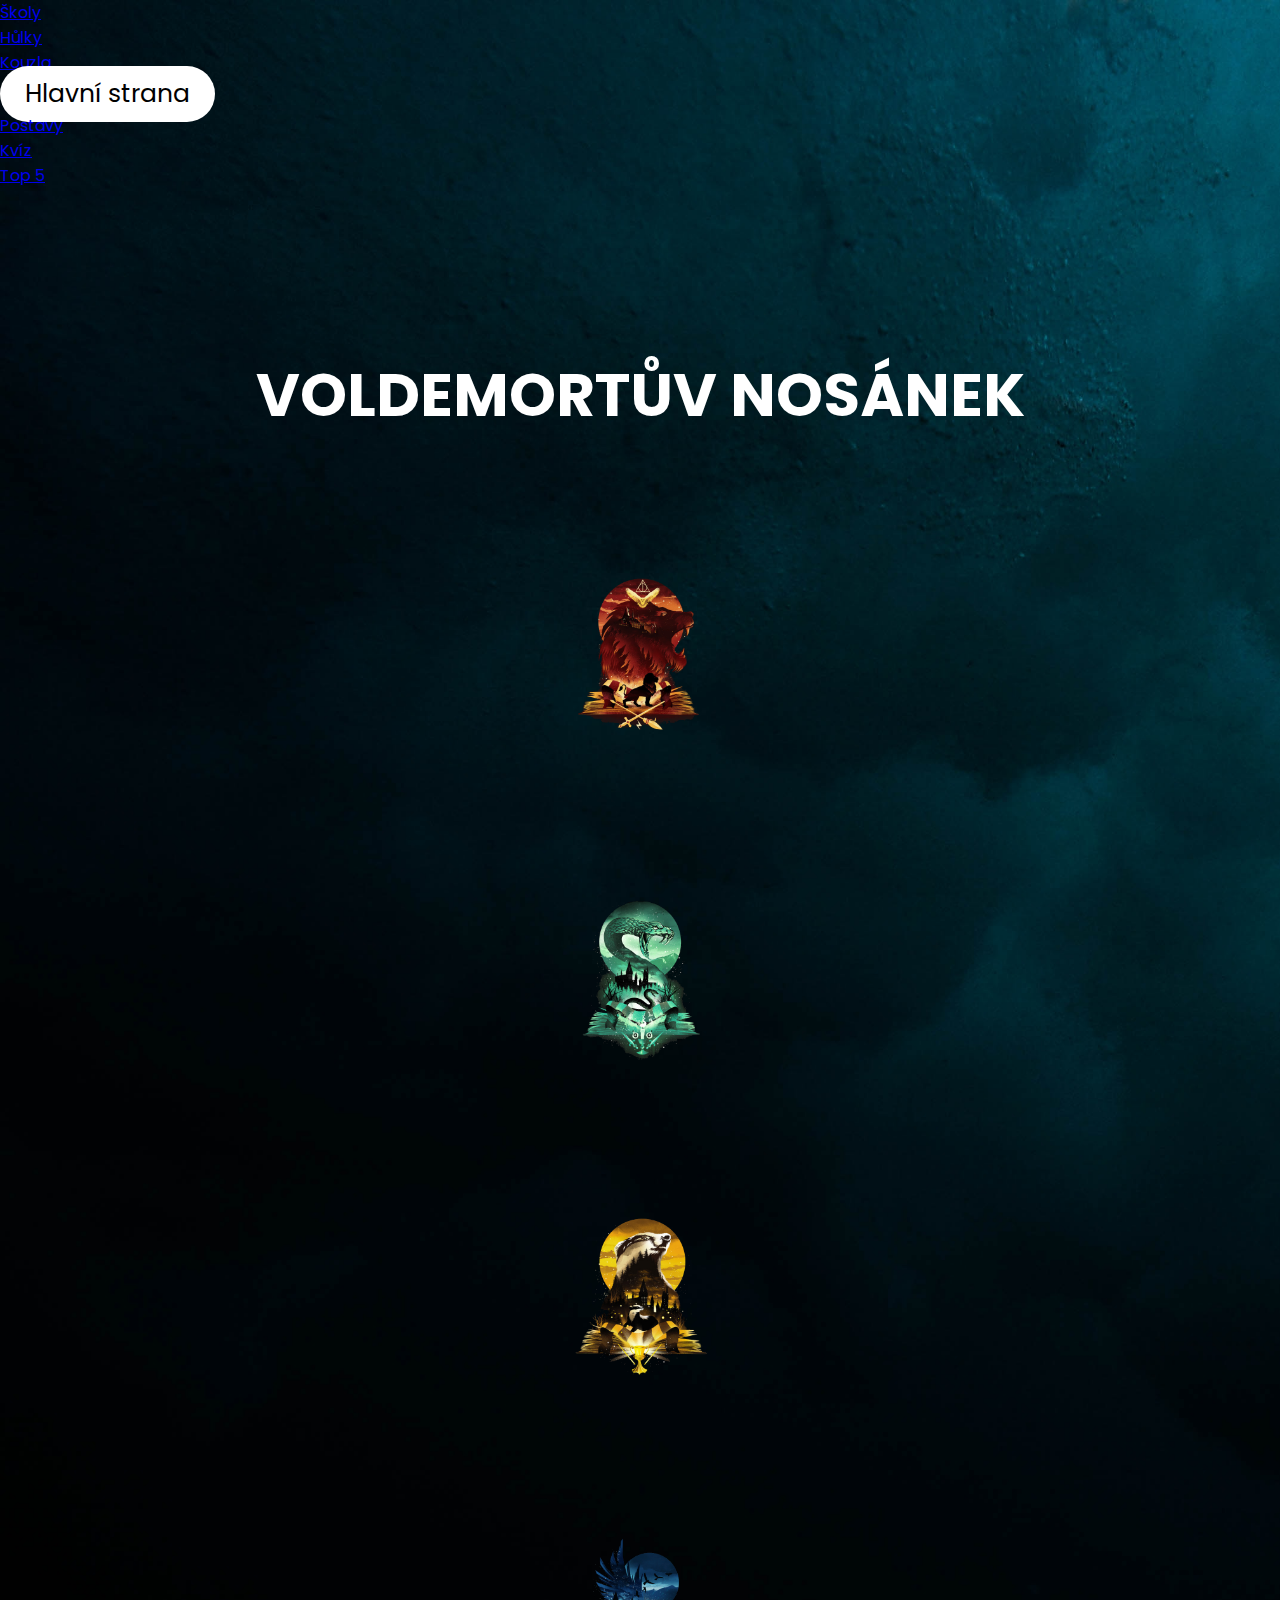
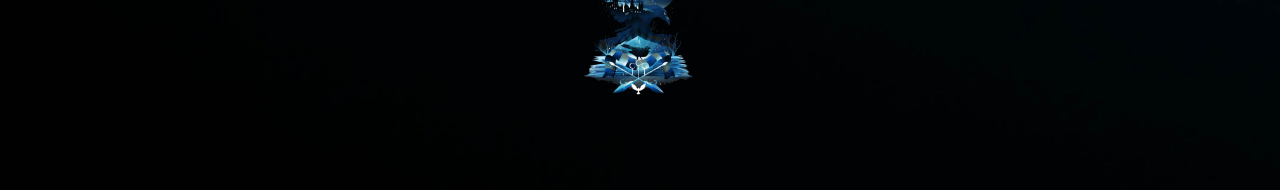
<file: src/index.html>
<!DOCTYPE html>
<html lang="cz">
<head>
    <meta charset="UTF-8">
    <meta http-equiv="X-UA-Compatible" content="IE=edge">
    <meta name="viewport" content="width=device-width, initial-scale=1.0">
    <link rel="preconnect" href="https://fonts.googleapis.com">
    <link rel="preconnect" href="https://fonts.gstatic.com" crossorigin>
    <link href="https://fonts.googleapis.com/css2?family=Poppins:wght@300;700&display=swap" rel="stylesheet">
    <link rel="stylesheet" href="css/style2.css">
    <meta author="Daniel Kókay">
    <meta keywords="Harry Potter, HP, Voldemort, Bradavice, Potter, Potter kviz, quiz, Hermiona, Ron, Weasly, Granger, Malfoy, Brumbál, Albus, Severus, Snape, Black, Severus, Patron, 
    Mozkomor, Skola car a kouzel, fantasy">
    <title>Voldemortův nosánek</title>
</head>
<body>
    <header>
        
        <ul>
            <li><a style="--clr:#fff;" class="header__navbar" href="#">Školy</a></li>
            <li><a style="--clr:#fff;" class="header__navbar" href="#">Hůlky</a></li>
            <li><a style="--clr:#fff;" class="header__navbar" href="#">Kouzla</a></li>
            <li><a style="--clr:#fff;" class="header__navbar" href="index.html"> <button class="home">Hlavní strana</button></a></li>
            <li><a style="--clr:#fff;" class="header__navbar" href="#">Postavy</a></li>
            <li><a style="--clr:#fff;" class="header__navbar" href="#">Kvíz</a></li>
            <li><a style="--clr:#fff;" class="header__navbar" href="#">Top 5</a></li>
        </ul>
        
    </header>

    <div class="title">  
        <h1 class="main-title">Voldemortův nosánek</h1>
    </div> 

    <main>
        <div class="card">
        
            <div class="circle" style="--clr:#7F0909">
            <img src="img/png/Gryfindor2 bez pozadi.png" class="logo" alt="logo">
            </div>
            <div class="block">  
                <div class="content">
                    <h2 style="--clr: #FFC500">Nebelvír</h2>
                    <h3>Rěditelka koleje: <br><div class="reditel" style="--clr: #FFC500"> Minerva McGonagallová</div></h3>
                    <h3>Duch koleje: <br><div class="duch" style="--clr: #FFC500">Skoro bezhlavý Nick</div></h3>
                    <h3>Slogan:<div class="text-koleje" style="--clr: #FFC500">Nebelvír si cení statečných a odvážných s rytířskou povahou a dobrým srdcem.</div> </h3>
                    <a href="index-gryffindor.html"> <div class="vice" style="--clr: #7F0909" >Více</div></a>
                    
                </div>
            </div> 
            <img class="kolejni_vlajka" src="img/png/vlajka-gryffindor.png"  alt="vlajka koleje">
        </div>

        <div class="card">
            <div class="circle" style="--clr:#0D6217">
            <img src="img/png/slytherin2 bez pozadi.png" class="logo" alt="logo">
            </div>
            <div class="block">  
                <div class="content">
                    <h2 style="--clr: #AAAAAA">Zmijozel</h2>
                    <h3>Rěditel koleje: <br><div class="reditel" style="--clr: #AAAAAA"> Severus Snape</div></h3>
                    <h3>Duch koleje: <br><div class="duch" style="--clr: #AAAAAA">Krvavý baron</div></h3>
                    <h3>Slogan: <div class="text-koleje" style="--clr: #AAAAAA">Zmijozel si cení ctižádostivých kouzelníků, kteří se nezastaví před ničím, aby dosáhli svých vysokých cílů.</div> </h3>
                    <a href="index-slytherin.html"><div class="vice" style="--clr: #0D6217" >Více</div></a>
                    
                </div>
            </div> 
            <img class="kolejni_vlajka" src="img/png/vlajka-slytherin.png"  alt="vlajka koleje">
        </div>
    
        <div class="card">
            <div class="circle" style="--clr:#D8A32C">
            <img src="img/png/hufflepuff2 bez pozadi.png" class="logo" alt="logo">
            </div>
            <div class="block">  
                <div class="content">
                    <h2 style="--clr: #000">Mrzimor</h2>
                    <h3>Rěditelka koleje: <br><div class="reditel" style="--clr: #000"> Pomona Prýtová</div></h3>
                    <h3>Duch koleje: <br><div class="duch" style="--clr: #000">Tlustý mnich</div></h3>
                    <h3>Slogan: <div class="text-koleje" style="--clr: #000">Mrzimor je kolej pro čestné, slušné a pracovité kouzelníky.</div> </h3>
                    <a href="index-hufflepuff.html"><div class="vice" style="--clr: #D8A32C" >Více</div></a>
                    
                </div>
            </div> 
            <img class="kolejni_vlajka" src="img/png/vlajka-hufflepuff.png"  alt="vlajka koleje">
        </div>
        
        <div class="card">
            <div class="circle" style="--clr:#000A90">
            <img src="img/png/ravenclaw2 bez pozadi.png" class="logo" alt="logo">
            </div>
            <div class="block">  
                <div class="content">
                    <h2 style="--clr: #946B2D">Havraspár</h2>
                    <h3>Rěditel koleje: <br><div class="reditel" style="--clr: #946B2D"> Filius Kratiknot</div></h3>
                    <h3>Duch koleje: <br><div class="duch" style="--clr: #946B2D">Šedá dáma</div></h3>
                    <h3>Slogan: <div class="text-koleje" style="--clr: #946B2D">Havraspár je pro chytré a nadané kouzelníky, kteří mají i trochu důvtipu.</div> </h3>
                    <a href="index-ravenclaw.html"><div class="vice" style="--clr: #000A90">Více</div></a>
                    
                </div>
            </div> 
            <img class="kolejni_vlajka" src="img/png/vlajka-ravenclaw.png"  alt="vlajka koleje">
        </div>        
    </main>
    
    <footer></footer>


    <script type="text/javascript">
        window.addEventListener("scroll", function(){
            var header = document.querySelector("header");
            header.classList.toggle("sticky", window.scrollY > 0);
        })
    </script>

    

</body>
</html>
</file>
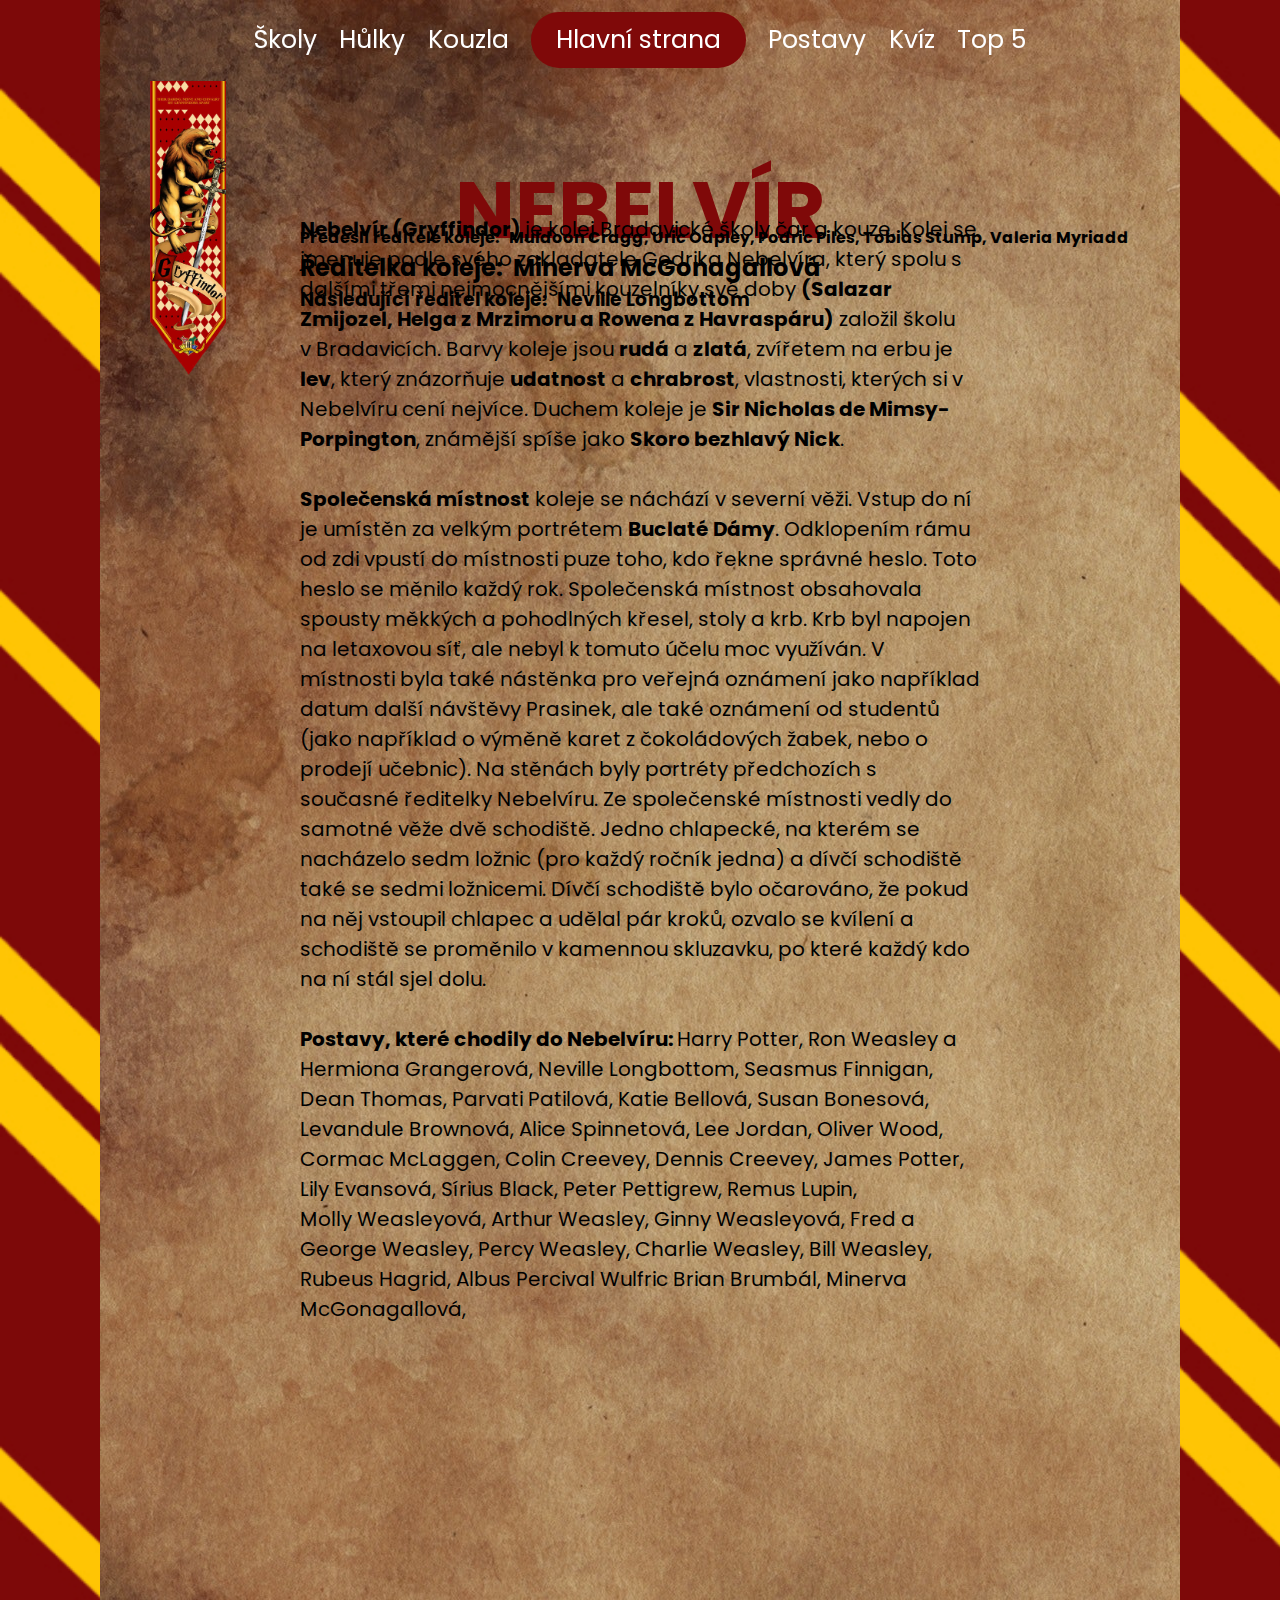
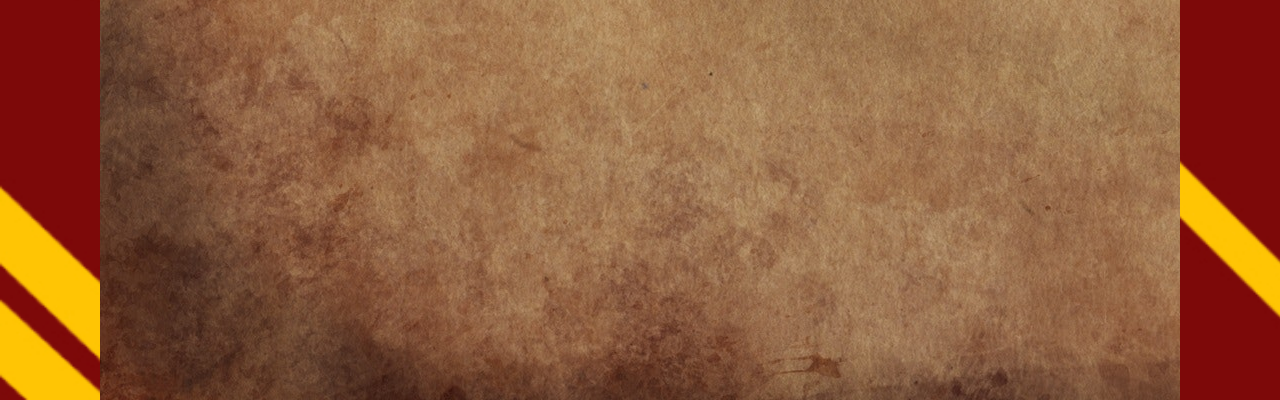
<file: src/index-gryffindor.html>
<!DOCTYPE html>
<html lang="cz">
<head>
    <meta charset="UTF-8">
    <meta http-equiv="X-UA-Compatible" content="IE=edge">
    <meta name="viewport" content="width=device-width, initial-scale=1.0">
    <link rel="preconnect" href="https://fonts.googleapis.com">
    <link rel="preconnect" href="https://fonts.gstatic.com" crossorigin>
    <link href="https://fonts.googleapis.com/css2?family=Poppins:wght@300;700&display=swap" rel="stylesheet">
    <link rel="stylesheet" href="css/style-gryffindor.css">
    <title>Nebelvír</title>
</head>
<body>
    <header class="main-header">
        
        <input type="checkbox" class="menu-btn" id="menu-btn">
        <label for="menu-btn" class="menu-icon">
            <span class="menu-icon__line"></span>
        </label>


        <ul class="nav-links">
            <li class="nav-link"><a style="--clr:#fff;" href="#">Školy</a></li>
            <li class="nav-link"><a style="--clr:#fff;" href="#">Hůlky</a></li>
            <li class="nav-link"><a style="--clr:#fff;" href="#">Kouzla</a></li>
            <li class="nav-link"><a style="--clr:#fff;" href="index.html"> <button class="home" style="--clr:#7F0909">Hlavní strana</button></a></li>
            <li class="nav-link"><a style="--clr:#fff;" href="#">Postavy</a></li>
            <li class="nav-link"><a style="--clr:#fff;" href="#">Kvíz</a></li>
            <li class="nav-link"><a style="--clr:#fff;" href="#">Top 5</a></li>
        </ul>
        
    </header>

    <main>
        <div class="container">
            <div class="main">
                <h1>Nebelvír</h1>
                
            </div>
            <img class="vlajka" src="img/png/vlajka-gryffindor.png" alt="Vlajka koleje">
            <div class="cont">

                <h4 class="reditel">Předešlí ředitelé koleje: <div class="name"> Muldoon Cragg, Uric Oapley, Podric Piles, Tobias Stump, Valeria Myriadd</div> </h4>
                <h2 class="reditel">Ředitelka koleje: <div class="name">  Minerva McGonagallová</div> </h2>
                <h3 class="reditel">Následující ředitel koleje: <div class="name"> Neville Longbottom</div> </h3>

                <p> <strong> Nebelvír (Gryffindor) </strong> je kolej Bradavické školy čar a kouze.
                    Kolej se jmenuje podle svého zakladatele Godrika Nebelvíra, který spolu s dalšími třemi nejmocnějšími kouzelníky své doby 
                    <strong> (Salazar Zmijozel, Helga z Mrzimoru a Rowena z Havraspáru)</strong> založil školu <br> v Bradavicích.
                    Barvy koleje jsou <strong>rudá</strong> a <strong>zlatá</strong>, zvířetem na erbu je <strong>lev</strong>, který znázorňuje <strong>udatnost</strong> a <strong>chrabrost</strong>, vlastnosti, kterých si v Nebelvíru 
                    cení nejvíce. Duchem koleje je  <strong>Sir Nicholas de Mimsy-Porpington</strong>, známější spíše jako <strong>Skoro bezhlavý Nick</strong>. <br>
                    <br>
                    <strong>Společenská místnost</strong> koleje se náchází v severní věži. Vstup do ní je umístěn za velkým portrétem <strong>Buclaté Dámy</strong>. 
                    Odklopením rámu od zdi vpustí do místnosti puze toho, kdo řekne správné heslo. Toto heslo se měnilo každý rok.
                    Společenská místnost obsahovala spousty měkkých a pohodlných křesel, stoly a krb. Krb byl napojen na letaxovou síť, ale nebyl k tomuto účelu moc využíván.
                    V místnosti byla také nástěnka pro veřejná oznámení jako například datum další návštěvy Prasinek, ale také oznámení od studentů (jako například o výměně karet z čokoládových žabek, nebo o prodejí učebnic).
                    Na stěnách byly portréty předchozích s současné ředitelky Nebelvíru.
                    Ze společenské místnosti vedly  do samotné věže dvě schodiště. Jedno chlapecké, na kterém se nacházelo sedm ložnic (pro každý ročník jedna) a dívčí schodiště také se sedmi ložnicemi.
                    Dívčí schodiště bylo očarováno, že pokud na něj vstoupil chlapec a udělal pár kroků, ozvalo se kvílení a schodiště se proměnilo v kamennou skluzavku, po které každý kdo na ní stál sjel dolu.
                    <br><br>
                    <strong>Postavy, které chodily do Nebelvíru: </strong>Harry Potter, Ron Weasley a Hermiona Grangerová, Neville Longbottom, Seasmus Finnigan, <br> 
                    Dean Thomas, Parvati Patilová, Katie Bellová,
                     Susan Bonesová, Levandule Brownová, Alice Spinnetová, Lee Jordan, Oliver Wood, <br>
                      Cormac McLaggen, Colin Creevey, Dennis Creevey, James Potter, Lily Evansová, Sírius Black, Peter Pettigrew, Remus Lupin, <br> 
                      Molly Weasleyová, Arthur Weasley, Ginny Weasleyová, Fred a George Weasley, Percy Weasley, Charlie Weasley, Bill Weasley, <br>
                      Rubeus Hagrid, Albus Percival Wulfric Brian Brumbál, Minerva McGonagallová, 
                </p>

            </div>
            
        </div>
    </main>






    <script src="js/style.js"></script>
</body>
</html>
</file>
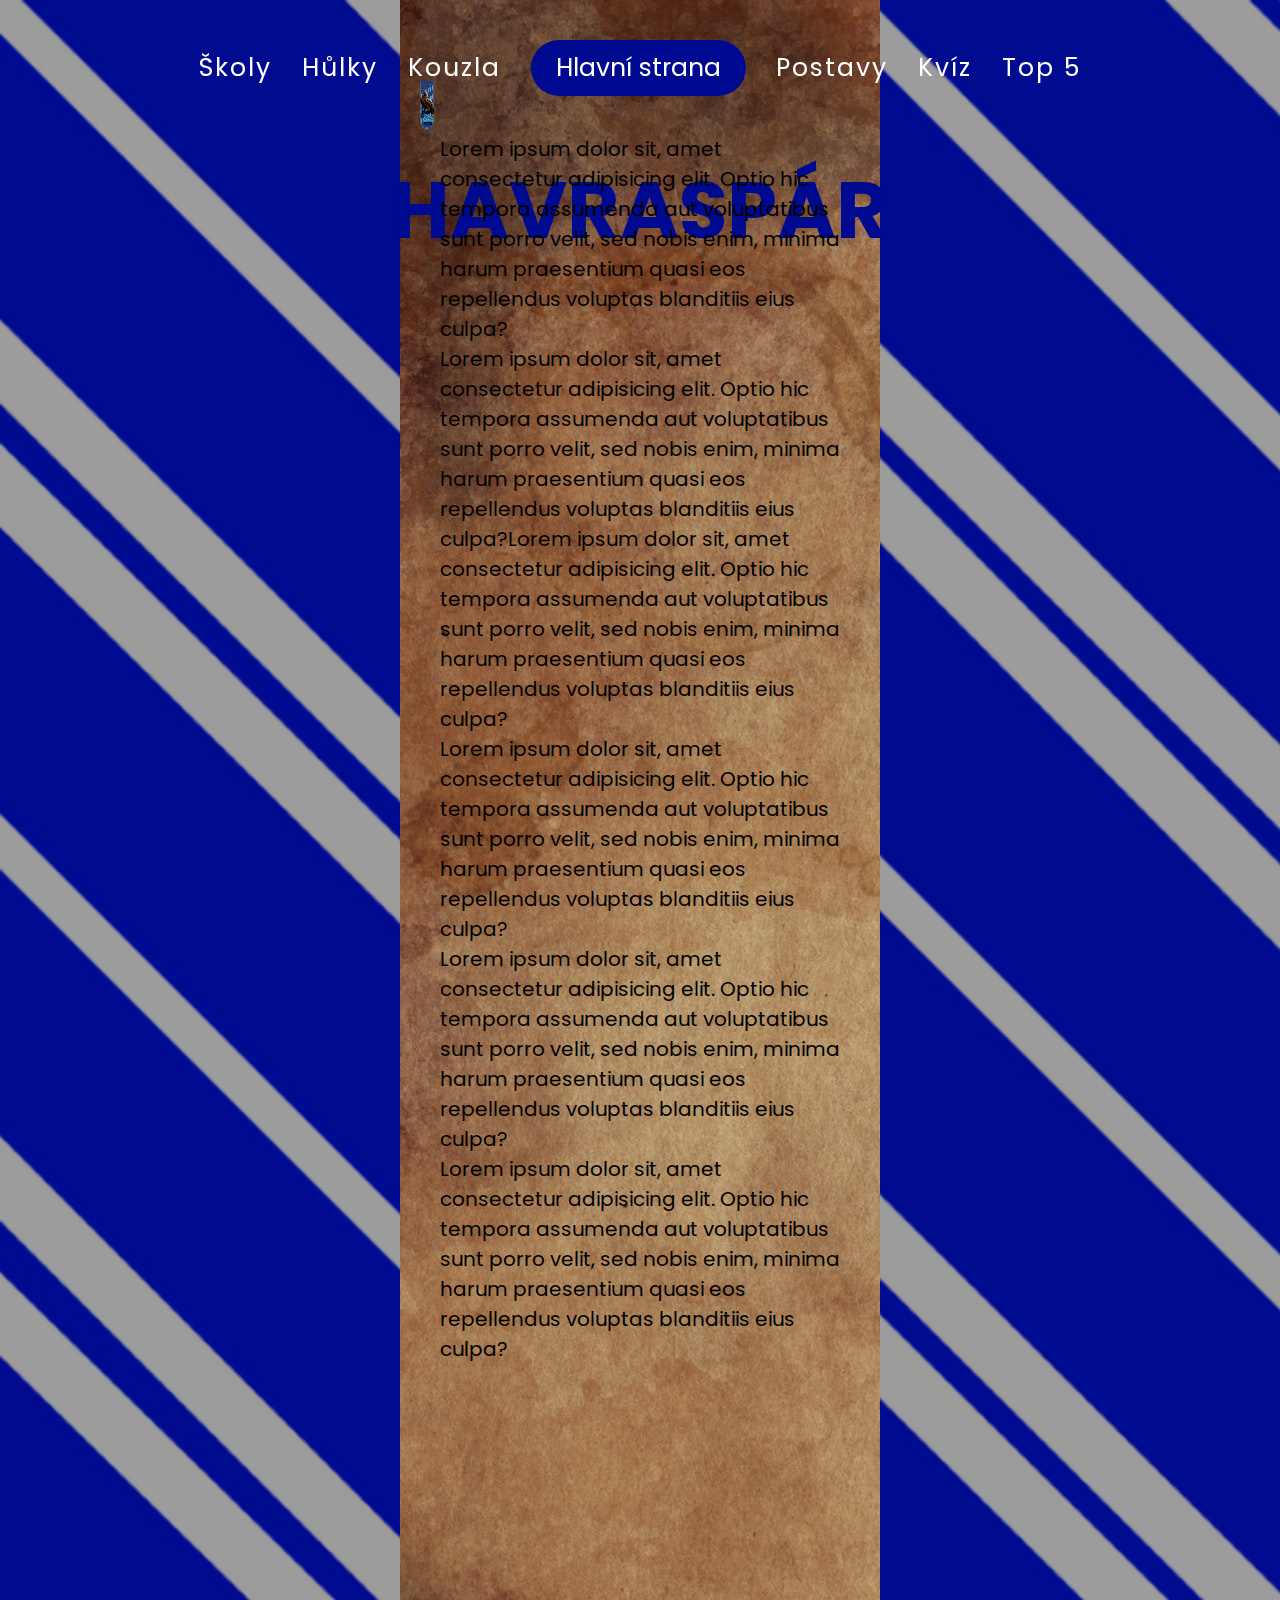
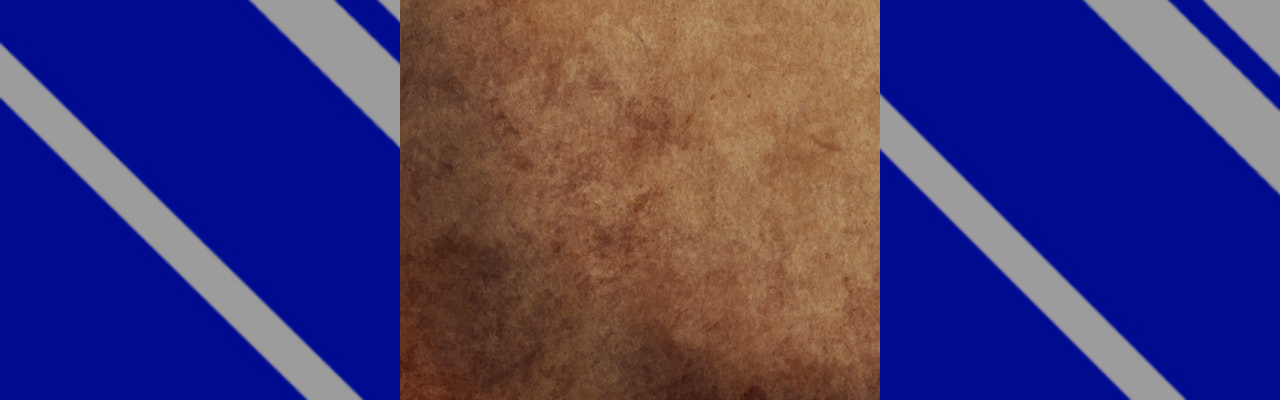
<file: src/index-ravenclaw.html>
<!DOCTYPE html>
<html lang="cz">
<head>
    <meta charset="UTF-8">
    <meta http-equiv="X-UA-Compatible" content="IE=edge">
    <meta name="viewport" content="width=device-width, initial-scale=1.0">
    <link rel="preconnect" href="https://fonts.googleapis.com">
    <link rel="preconnect" href="https://fonts.gstatic.com" crossorigin>
    <link href="https://fonts.googleapis.com/css2?family=Poppins:wght@300;700&display=swap" rel="stylesheet">
    <link rel="stylesheet" href="css/style-ravenclaw.css">
    <title>Havraspár</title>
</head>
<body>
    <header>

        <ul>
            <li><a style="--clr: #fff" class="header__navbar" href="#">Školy</a></li>
            <li><a style="--clr: #fff" class="header__navbar" href="#">Hůlky</a></li>
            <li><a style="--clr: #fff" class="header__navbar" href="#">Kouzla</a></li>
            <li><a style="--clr:#fff;" class="header__navbar" href="index.html"> <button style="--clr:#000A90" class="home">Hlavní strana</button></a></li>
            <li><a style="--clr: #fff" class="header__navbar" href="#">Postavy</a></li>
            <li><a style="--clr: #fff" class="header__navbar" href="#">Kvíz</a></li>
            <li><a style="--clr: #fff" class="header__navbar" href="#">Top 5</a></li>
        </ul>

    </header>

    <main>
        <div class="container">
            <div class="main">
                <h1>Havraspár</h1>
                <img class="vlajka" src="img/png/vlajka-ravenclaw.png" alt="Vlajka koleje">
            </div>
            <p>Lorem ipsum dolor sit, amet consectetur adipisicing elit.
                Optio hic tempora assumenda aut voluptatibus sunt porro velit, 
                sed nobis enim, minima harum praesentium quasi eos repellendus voluptas
                blanditiis eius culpa? <br>Lorem ipsum dolor sit, amet consectetur adipisicing elit.
                Optio hic tempora assumenda aut voluptatibus sunt porro velit, 
                sed nobis enim, minima harum praesentium quasi eos repellendus voluptas
                blanditiis eius culpa?Lorem ipsum dolor sit, amet consectetur adipisicing elit.
                Optio hic tempora assumenda aut voluptatibus sunt porro velit, 
                sed nobis enim, minima harum praesentium quasi eos repellendus voluptas
                blanditiis eius culpa? <br>Lorem ipsum dolor sit, amet consectetur adipisicing elit.
                Optio hic tempora assumenda aut voluptatibus sunt porro velit, 
                sed nobis enim, minima harum praesentium quasi eos repellendus voluptas
                blanditiis eius culpa? <br>Lorem ipsum dolor sit, amet consectetur adipisicing elit.
                Optio hic tempora assumenda aut voluptatibus sunt porro velit, 
                sed nobis enim, minima harum praesentium quasi eos repellendus voluptas
                blanditiis eius culpa? <br>Lorem ipsum dolor sit, amet consectetur adipisicing elit.
                Optio hic tempora assumenda aut voluptatibus sunt porro velit, 
                sed nobis enim, minima harum praesentium quasi eos repellendus voluptas
                blanditiis eius culpa?
            </p>
        

        </div>

    </main>





    <script type="text/javascript">
        window.addEventListener("scroll", function(){
            var header = document.querySelector("header");
            header.classList.toggle("sticky", window.scrollY > 0);
        })
    </script>
</body>
</html>
</file>
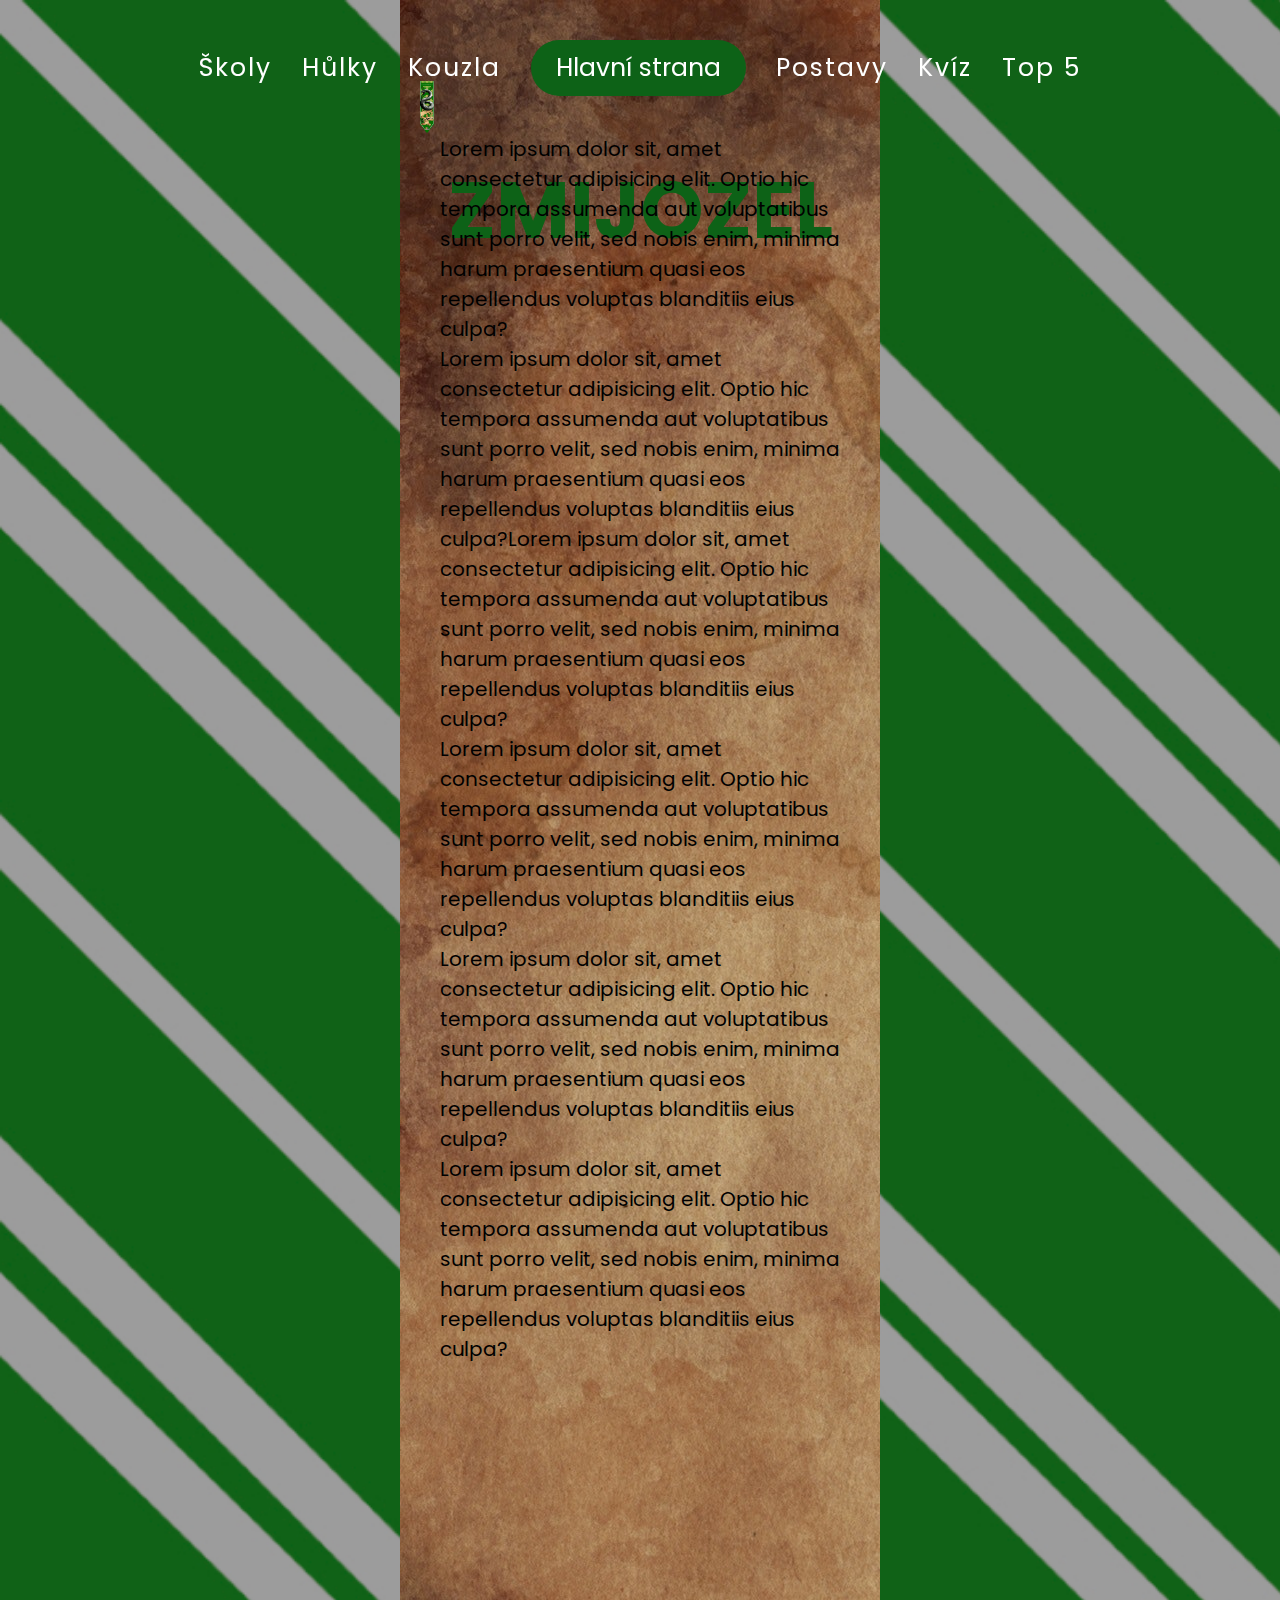
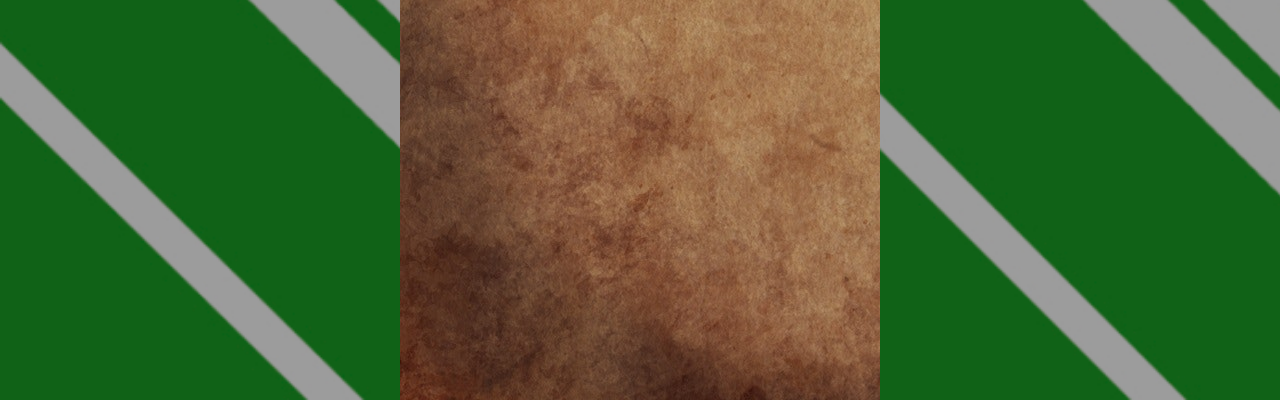
<file: src/index-slytherin.html>
<!DOCTYPE html>
<html lang="cz">
<head>
    <meta charset="UTF-8">
    <meta http-equiv="X-UA-Compatible" content="IE=edge">
    <meta name="viewport" content="width=device-width, initial-scale=1.0">
    <link rel="preconnect" href="https://fonts.googleapis.com">
    <link rel="preconnect" href="https://fonts.gstatic.com" crossorigin>
    <link href="https://fonts.googleapis.com/css2?family=Poppins:wght@300;700&display=swap" rel="stylesheet">
    <link rel="stylesheet" href="css/style-slytherin.css">
    <title>Zmijozel</title>
</head>
<body>
    <header>
        
        <ul>
            <li><a style="--clr:#fff;" class="header__navbar" href="#">Školy</a></li>
            <li><a style="--clr:#fff;" class="header__navbar" href="#">Hůlky</a></li>
            <li><a style="--clr:#fff;" class="header__navbar" href="#">Kouzla</a></li>
            <li><a style="--clr:#fff;" class="header__navbar" href="index.html"> <button style="--clr:#0D6217" class="home">Hlavní strana</button></a></li>
            <li><a style="--clr:#fff;" class="header__navbar" href="#">Postavy</a></li>
            <li><a style="--clr:#fff;" class="header__navbar" href="#">Kvíz</a></li>
            <li><a style="--clr:#fff;" class="header__navbar" href="#">Top 5</a></li>
        </ul>
        
    </header>

    <main>
        <div class="container">
            <div class="main">
                <h1>Zmijozel</h1>
                
            </div>
            <img class="vlajka" src="img/png/vlajka-slytherin.png" alt="Vlajka koleje">

            <p>Lorem ipsum dolor sit, amet consectetur adipisicing elit.
                Optio hic tempora assumenda aut voluptatibus sunt porro velit, 
                sed nobis enim, minima harum praesentium quasi eos repellendus voluptas
                blanditiis eius culpa? <br>Lorem ipsum dolor sit, amet consectetur adipisicing elit.
                Optio hic tempora assumenda aut voluptatibus sunt porro velit, 
                sed nobis enim, minima harum praesentium quasi eos repellendus voluptas
                blanditiis eius culpa?Lorem ipsum dolor sit, amet consectetur adipisicing elit.
                Optio hic tempora assumenda aut voluptatibus sunt porro velit, 
                sed nobis enim, minima harum praesentium quasi eos repellendus voluptas
                blanditiis eius culpa? <br>Lorem ipsum dolor sit, amet consectetur adipisicing elit.
                Optio hic tempora assumenda aut voluptatibus sunt porro velit, 
                sed nobis enim, minima harum praesentium quasi eos repellendus voluptas
                blanditiis eius culpa? <br>Lorem ipsum dolor sit, amet consectetur adipisicing elit.
                Optio hic tempora assumenda aut voluptatibus sunt porro velit, 
                sed nobis enim, minima harum praesentium quasi eos repellendus voluptas
                blanditiis eius culpa? <br>Lorem ipsum dolor sit, amet consectetur adipisicing elit.
                Optio hic tempora assumenda aut voluptatibus sunt porro velit, 
                sed nobis enim, minima harum praesentium quasi eos repellendus voluptas
                blanditiis eius culpa?
            </p>
        </div>
    </main>






    <script type="text/javascript">
        window.addEventListener("scroll", function(){
            var header = document.querySelector("header");
            header.classList.toggle("sticky", window.scrollY > 0);
        })
    </script>
</body>
</html>
</file>
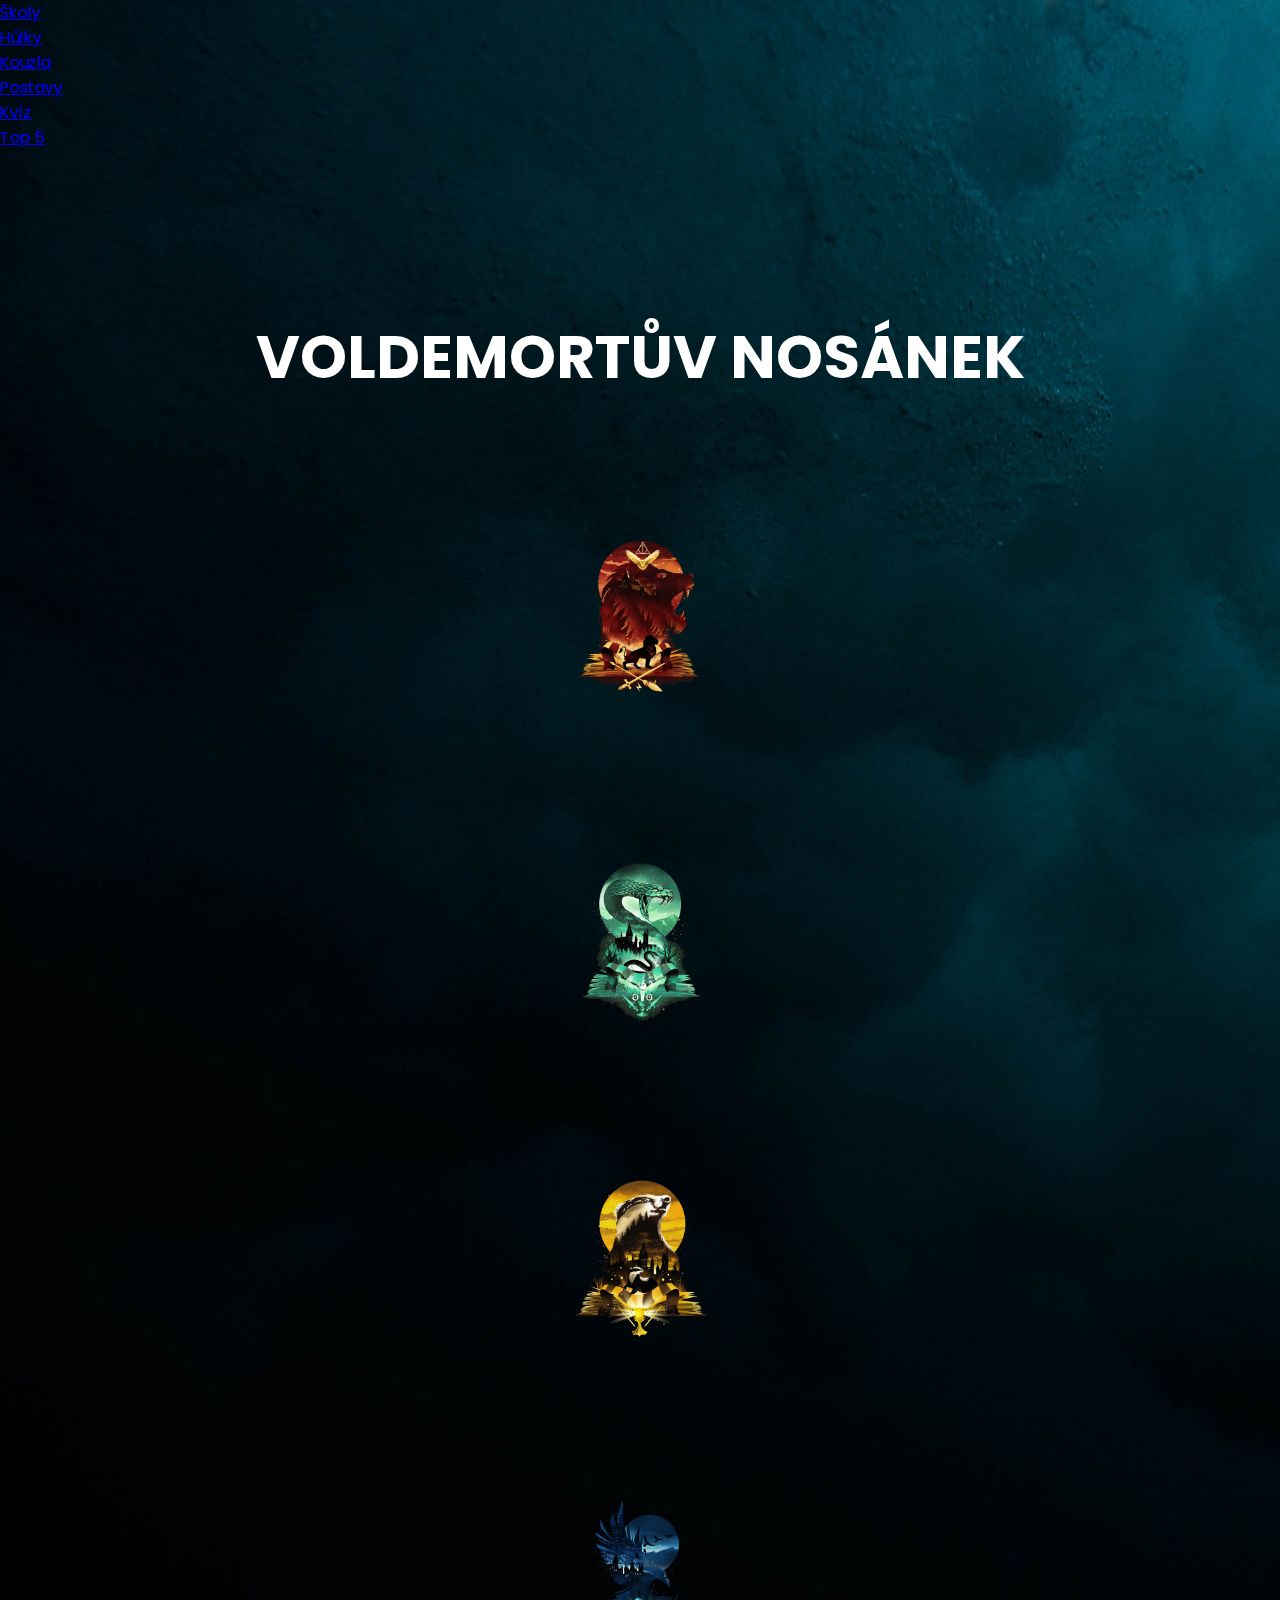
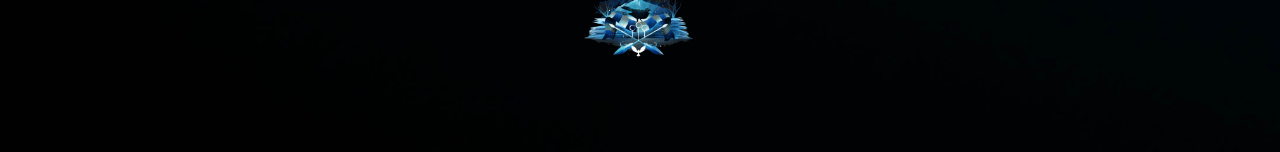
<file: src/index2.html>
<!DOCTYPE html>
<html lang="cz">
<head>
    <meta charset="UTF-8">
    <meta http-equiv="X-UA-Compatible" content="IE=edge">
    <meta name="viewport" content="width=device-width, initial-scale=1.0">
    <link rel="preconnect" href="https://fonts.googleapis.com">
    <link rel="preconnect" href="https://fonts.gstatic.com" crossorigin>
    <link href="https://fonts.googleapis.com/css2?family=Poppins:wght@300;700&display=swap" rel="stylesheet">
    <link rel="stylesheet" href="css/style2.css">
    <meta author="Daniel Kókay">
    <meta keywords="Harry Potter, HP, Voldemort, Bradavice, Potter, Potter kviz, quiz, Hermiona, Ron, Weasly, Granger, Malfoy, Brumbál, Albus, Severus, Snape, Black, Severus, Patron, 
    Mozkomor, Skola car a kouzel, fantasy">
    <title>Voldemortův nosánek</title>
</head>
<body>
    <header>
        <nav>
            <ul>
                <li><a style="--clr:#fff;" class="header__navbar" href="#">Školy</a></li>
                <li><a style="--clr:#fff;" class="header__navbar" href="#">Hůlky</a></li>
                <li><a style="--clr:#fff;" class="header__navbar" href="#">Kouzla</a></li>
                <li><a style="--clr:#fff;" class="header__navbar" href="#">Postavy</a></li>
                <li><a style="--clr:#fff;" class="header__navbar" href="#">Kvíz</a></li>
                <li><a style="--clr:#fff;" class="header__navbar" href="#">Top 5</a></li>
            </ul>
        </nav>
    </header>

    <div class="title">  
        <h1 class="main-title">Voldemortův nosánek</h1>
    </div> 

    <main>
        <div class="card">
        
            <div class="circle" style="--clr:#7F0909">
            <img src="img/png/Gryfindor2 bez pozadi.png" class="logo" alt="logo">
            </div>
            <div class="block">  
                <div class="content">
                    <h2 style="--clr: #FFC500">Nebelvír</h2>
                    <h3>Rěditelka koleje: <br><div class="reditel" style="--clr: #FFC500"> Minerva McGonagallová</div></h3>
                    <h3>Duch koleje: <br><div class="duch" style="--clr: #FFC500">Skoro bezhlavý Nick</div></h3>
                    <h3>Slogan:<div class="text-koleje" style="--clr: #FFC500">Nebelvír si cení statečných a odvážných s rytířskou povahou a dobrým srdcem.</div> </h3>
                    <a href="#"> <div class="vice" style="--clr: #7F0909" >Více</div></a>
                    
                </div>
            </div> 
            <img class="kolejni_vlajka" src="img/png/vlajka-gryffindor.png"  alt="vlajka koleje">
        </div>

        <div class="card">
            <div class="circle" style="--clr:#0D6217">
            <img src="img/png/slytherin2 bez pozadi.png" class="logo" alt="logo">
            </div>
            <div class="block">  
                <div class="content">
                    <h2 style="--clr: #AAAAAA">Zmijozel</h2>
                    <h3>Rěditel koleje: <br><div class="reditel" style="--clr: #AAAAAA"> Severus Snape</div></h3>
                    <h3>Duch koleje: <br><div class="duch" style="--clr: #AAAAAA">Krvavý baron</div></h3>
                    <h3>Slogan: <div class="text-koleje" style="--clr: #AAAAAA">Zmijozel si cení ctižádostivých kouzelníků, kteří se nezastaví před ničím, aby dosáhli svých vysokých cílů.</div> </h3>
                    <a href="#"><div class="vice" style="--clr: #0D6217" >Více</div></a>
                    
                </div>
            </div> 
            <img class="kolejni_vlajka" src="img/png/vlajka-slytherin.png"  alt="vlajka koleje">
        </div>
    
        <div class="card">
            <div class="circle" style="--clr:#D8A32C">
            <img src="img/png/hufflepuff2 bez pozadi.png" class="logo" alt="logo">
            </div>
            <div class="block">  
                <div class="content">
                    <h2 style="--clr: #000">Mrzimor</h2>
                    <h3>Rěditelka koleje: <br><div class="reditel" style="--clr: #000"> Pomona Prýtová</div></h3>
                    <h3>Duch koleje: <br><div class="duch" style="--clr: #000">Tlustý mnich</div></h3>
                    <h3>Slogan: <div class="text-koleje" style="--clr: #000">Mrzimor je kolej pro čestné, slušné a pracovité kouzelníky.</div> </h3>
                    <a href="#"><div class="vice" style="--clr: #D8A32C" >Více</div></a>
                    
                </div>
            </div> 
            <img class="kolejni_vlajka" src="img/png/vlajka-hufflepuff.png"  alt="vlajka koleje">
        </div>
        
        <div class="card">
            <div class="circle" style="--clr:#000A90">
            <img src="img/png/ravenclaw2 bez pozadi.png" class="logo" alt="logo">
            </div>
            <div class="block">  
                <div class="content">
                    <h2 style="--clr: #946B2D">Havraspár</h2>
                    <h3>Rěditel koleje: <br><div class="reditel" style="--clr: #946B2D"> Filius Kratiknot</div></h3>
                    <h3>Duch koleje: <br><div class="duch" style="--clr: #946B2D">Šedá dáma</div></h3>
                    <h3>Slogan: <div class="text-koleje" style="--clr: #946B2D">Havraspár je pro chytré a nadané kouzelníky, kteří mají i trochu důvtipu.</div> </h3>
                    <a href="#"><div class="vice" style="--clr: #000A90">Více</div></a>
                    
                </div>
            </div> 
            <img class="kolejni_vlajka" src="img/png/vlajka-ravenclaw.png"  alt="vlajka koleje">
        </div>        
    </main>
    



    <script type="text/javascript">
        window.addEventListener("scroll", function(){
            var header = document.querySelector("header");
            header.classList.toggle("sticky", window.scrollY > 0);
        })
    </script>

    

</body>
</html>
</file>
<file: src/css/style2.css>
.main-header {
  position: fixed;
  top: 0;
  left: 0;
  width: 100%;
  height: 80px;
  display: -webkit-box;
  display: -ms-flexbox;
  display: flex;
  -webkit-box-pack: center;
      -ms-flex-pack: center;
          justify-content: center;
  -webkit-box-align: center;
      -ms-flex-align: center;
          align-items: center;
  -webkit-transition: 0.4s ease-out;
  transition: 0.4s ease-out;
  padding: 20px 0;
  z-index: 100000;
}

@media (max-width: 900px) {
  .main-header {
    -webkit-box-pack: right;
        -ms-flex-pack: right;
            justify-content: right;
    padding-right: 30px;
  }
}

.main-header a {
  text-decoration: none;
  color: var(--clr);
}

.main-header .nav-links {
  display: -webkit-box;
  display: -ms-flexbox;
  display: flex;
  list-style: none;
  font-size: 25px;
}

.main-header .nav-links .nav-link a {
  margin: .2rem;
  padding: 1rem .5rem;
}

.main-header .nav-links .nav-link a:hover {
  -webkit-filter: drop-shadow(0 0 20px var(--clr));
          filter: drop-shadow(0 0 20px var(--clr));
}

.main-header .menu-icon {
  position: relative;
  padding: 26px 10px;
  cursor: pointer;
  z-index: 1;
  display: none;
}

.main-header .menu-icon__line {
  display: block;
  position: relative;
  background: #fff;
  height: 2px;
  width: 20px;
  border-radius: 4px;
  -webkit-transition: background .8s ease;
  transition: background .8s ease;
}

.main-header .menu-icon__line::before, .main-header .menu-icon__line::after {
  content: '';
  position: absolute;
  height: 100%;
  width: 100%;
  border-radius: 4px;
  background: #fff;
  -webkit-transition: background .8s ease;
  transition: background .8s ease;
}

.main-header .menu-icon__line::before {
  -webkit-transform: translateY(-5px);
          transform: translateY(-5px);
}

.main-header .menu-icon__line::after {
  -webkit-transform: translateY(5px);
          transform: translateY(5px);
}

.main-header .menu-btn {
  display: none;
}

.main-header.scrolled {
  height: 110px;
  background: rgba(255, 255, 255, 0.4);
  color: #000;
}

@media (max-width: 900px) {
  .main-header.scrolled {
    background: none;
    color: #fff;
  }
}

.main-header.scrolled .menu-icon__line, .main-header.scrolled .menu-icon__line::before, .main-header.scrolled .menu-icon__line::after {
  background: #000;
}

@media (max-width: 900px) {
  .main-header.scrolled .menu-icon__line, .main-header.scrolled .menu-icon__line::before, .main-header.scrolled .menu-icon__line::after {
    background: #fff;
  }
}

.main-header.scrolled a {
  color: #000;
}

@media (max-width: 900px) {
  .main-header.scrolled a {
    color: #fff;
  }
}

.home {
  font-size: 25px;
  color: #000;
  text-decoration: none;
  font-weight: 500px;
  background-color: #FFF;
  border: none;
  border-radius: 50px;
  cursor: pointer;
  -webkit-transition: all 0.3s ease 0s;
  transition: all 0.3s ease 0s;
  padding: 9px 25px;
  margin: -9px 0;
}

@media screen and (max-width: 900px) {
  .main-header .menu-icon {
    display: block;
  }
  .main-header .menu-icon__line {
    -webkit-animation: closedMid 0.8s backwards;
            animation: closedMid 0.8s backwards;
    animation-direction: reverse;
  }
  .main-header .menu-icon__line::before {
    -webkit-animation: closedTop 0.8s backwards;
            animation: closedTop 0.8s backwards;
    animation-direction: reverse;
  }
  .main-header .menu-icon__line::after {
    -webkit-animation: closedBtm 0.8s backwards;
            animation: closedBtm 0.8s backwards;
    animation-direction: reverse;
  }
  .main-header .nav-links {
    position: absolute;
    top: 0;
    left: 0;
    opacity: 0;
    -webkit-box-orient: vertical;
    -webkit-box-direction: normal;
        -ms-flex-direction: column;
            flex-direction: column;
    -webkit-box-pack: space-evenly;
        -ms-flex-pack: space-evenly;
            justify-content: space-evenly;
    -webkit-box-align: center;
        -ms-flex-align: center;
            align-items: center;
    padding: 10rem 0;
    width: 100vw;
    height: 100vw;
    font-size: 2rem;
    color: #fff;
    background: #272727;
    -webkit-transition: opacity .8s .5s, -webkit-clip-path 1s .5s;
    transition: opacity .8s .5s, -webkit-clip-path 1s .5s;
    transition: opacity .8s .5s, clip-path 1s .5s;
    transition: opacity .8s .5s, clip-path 1s .5s, -webkit-clip-path 1s .5s;
    -webkit-clip-path: circle(200px at top right);
            clip-path: circle(200px at top right);
  }
  .main-header .nav-link {
    opacity: 0;
    -webkit-transform: translateX(100%);
            transform: translateX(100%);
    width: 100%;
    text-align: center;
  }
  .main-header .nav-link a {
    display: block;
    padding: 2rem 0;
  }
  .menu-btn:checked ~ .nav-links {
    opacity: 1;
    -webkit-clip-path: circle(100% at center);
            clip-path: circle(100% at center);
  }
  .menu-btn:checked ~ .nav-links .nav-link {
    opacity: 1;
    -webkit-transform: translateX(0);
            transform: translateX(0);
    -webkit-transition: opacity 0.4s ease-in-out, -webkit-transform 0.6s cubic-bezier(0.175, 0.885, 0.32, 1.275);
    transition: opacity 0.4s ease-in-out, -webkit-transform 0.6s cubic-bezier(0.175, 0.885, 0.32, 1.275);
    transition: opacity 0.4s ease-in-out, transform 0.6s cubic-bezier(0.175, 0.885, 0.32, 1.275);
    transition: opacity 0.4s ease-in-out, transform 0.6s cubic-bezier(0.175, 0.885, 0.32, 1.275), -webkit-transform 0.6s cubic-bezier(0.175, 0.885, 0.32, 1.275);
  }
  .menu-btn:checked ~ .nav-links .nav-link:nth-of-type(1) {
    -webkit-transition-delay: .7s;
            transition-delay: .7s;
  }
  .menu-btn:checked ~ .nav-links .nav-link:nth-of-type(2) {
    -webkit-transition-delay: .8s;
            transition-delay: .8s;
  }
  .menu-btn:checked ~ .nav-links .nav-link:nth-of-type(3) {
    -webkit-transition-delay: .9s;
            transition-delay: .9s;
  }
  .menu-btn:checked ~ .nav-links .nav-link:nth-of-type(4) {
    -webkit-transition-delay: 1s;
            transition-delay: 1s;
  }
  .menu-btn:checked ~ .nav-links .nav-link:nth-of-type(5) {
    -webkit-transition-delay: 1.1s;
            transition-delay: 1.1s;
  }
  .menu-btn:checked ~ .nav-links .nav-link:nth-of-type(6) {
    -webkit-transition-delay: 1.2s;
            transition-delay: 1.2s;
  }
  .menu-btn:checked ~ .nav-links .nav-link:nth-of-type(7) {
    -webkit-transition-delay: 1.3s;
            transition-delay: 1.3s;
  }
  .menu-btn:checked ~ .menu-icon {
    border-radius: 50%;
    -webkit-animation: pulse 1s;
            animation: pulse 1s;
  }
  .menu-btn:checked ~ .menu-icon .menu-icon__line {
    -webkit-animation: openMid 0.8s forwards;
            animation: openMid 0.8s forwards;
  }
  .menu-btn:checked ~ .menu-icon .menu-icon__line::before {
    -webkit-animation: openTop 0.8s forwards;
            animation: openTop 0.8s forwards;
  }
  .menu-btn:checked ~ .menu-icon .menu-icon__line::after {
    -webkit-animation: openBtm 0.8s forwards;
            animation: openBtm 0.8s forwards;
  }
}

@-webkit-keyframes openTop {
  0% {
    -webkit-transform: translateY(-5px) rotate(0deg);
            transform: translateY(-5px) rotate(0deg);
  }
  50% {
    -webkit-transform: translateY(0px) rotate(0deg);
            transform: translateY(0px) rotate(0deg);
  }
  100% {
    -webkit-transform: translateY(0px) rotate(90deg);
            transform: translateY(0px) rotate(90deg);
  }
}

@keyframes openTop {
  0% {
    -webkit-transform: translateY(-5px) rotate(0deg);
            transform: translateY(-5px) rotate(0deg);
  }
  50% {
    -webkit-transform: translateY(0px) rotate(0deg);
            transform: translateY(0px) rotate(0deg);
  }
  100% {
    -webkit-transform: translateY(0px) rotate(90deg);
            transform: translateY(0px) rotate(90deg);
  }
}

@-webkit-keyframes openMid {
  50% {
    -webkit-transform: rotate(0deg);
            transform: rotate(0deg);
  }
  100% {
    -webkit-transform: rotate(45deg);
            transform: rotate(45deg);
  }
}

@keyframes openMid {
  50% {
    -webkit-transform: rotate(0deg);
            transform: rotate(0deg);
  }
  100% {
    -webkit-transform: rotate(45deg);
            transform: rotate(45deg);
  }
}

@-webkit-keyframes openBtm {
  0% {
    -webkit-transform: translateY(5px) rotate(0deg);
            transform: translateY(5px) rotate(0deg);
  }
  50% {
    -webkit-transform: translateY(0px) rotate(0deg);
            transform: translateY(0px) rotate(0deg);
  }
  100% {
    -webkit-transform: translateY(0px) rotate(90deg);
            transform: translateY(0px) rotate(90deg);
  }
}

@keyframes openBtm {
  0% {
    -webkit-transform: translateY(5px) rotate(0deg);
            transform: translateY(5px) rotate(0deg);
  }
  50% {
    -webkit-transform: translateY(0px) rotate(0deg);
            transform: translateY(0px) rotate(0deg);
  }
  100% {
    -webkit-transform: translateY(0px) rotate(90deg);
            transform: translateY(0px) rotate(90deg);
  }
}

* {
  margin: 0;
  padding: 0;
  -webkit-box-sizing: border-box;
          box-sizing: border-box;
  font-family: serif;
  font-family: "Poppins";
}

body {
  background-image: url("../img/bgc.jpg");
  min-height: 200px;
  background-size: cover;
}

.title {
  min-height: 200px;
  background-size: cover;
  display: -webkit-box;
  display: -ms-flexbox;
  display: flex;
  padding-top: 60px;
}

.main-title {
  color: #fff;
  margin: auto;
  font-size: 60px;
  display: -webkit-box;
  display: -ms-flexbox;
  display: flex;
  text-decoration: none;
  -webkit-box-pack: center;
      -ms-flex-pack: center;
          justify-content: center;
  padding-top: 8%;
  padding-right: auto;
  text-transform: uppercase;
  text-align: center;
}

main {
  display: -webkit-box;
  display: -ms-flexbox;
  display: flex;
  -webkit-box-pack: center;
      -ms-flex-pack: center;
          justify-content: center;
  -webkit-box-align: center;
      -ms-flex-align: center;
          align-items: center;
  -ms-flex-wrap: wrap;
      flex-wrap: wrap;
  padding-top: 104px;
}

.card {
  position: relative;
  width: 400px;
  height: 300px;
  margin: 20px;
  border-radius: 20px;
  -webkit-transition: 0.5s;
  transition: 0.5s;
  -webkit-transition-delay: 0.5s;
          transition-delay: 0.5s;
  display: -webkit-box;
  display: -ms-flexbox;
  display: flex;
  -webkit-box-pack: start;
      -ms-flex-pack: start;
          justify-content: flex-start;
  -webkit-box-align: center;
      -ms-flex-align: center;
          align-items: center;
}

.card:hover {
  width: 600px;
  -webkit-transition-delay: 0s;
          transition-delay: 0s;
}

.card .circle {
  position: absolute;
  top: 0;
  left: 0;
  width: 100%;
  height: 100%;
  border-radius: 20px;
  overflow: hidden;
  display: -webkit-box;
  display: -ms-flexbox;
  display: flex;
  -webkit-box-pack: center;
      -ms-flex-pack: center;
          justify-content: center;
  -webkit-box-align: center;
      -ms-flex-align: center;
          align-items: center;
}

.card .circle::before {
  content: '';
  position: absolute;
  top: 0;
  left: 0;
  width: 100%;
  height: 100%;
  -webkit-clip-path: circle(120px at center);
          clip-path: circle(120px at center);
  -webkit-transition: 0.5s;
  transition: 0.5s;
}

.card:hover .circle::before {
  -webkit-clip-path: circle(400px at center);
          clip-path: circle(400px at center);
  background: var(--clr);
}

.card .circle .logo {
  position: relative;
  width: 300px;
  height: 300px;
  -webkit-transition: 0.5s;
  transition: 0.5s;
  -webkit-transition-delay: 0.5s;
          transition-delay: 0.5s;
}

.card:hover .circle .logo {
  -webkit-transform: scale(0);
          transform: scale(0);
  -webkit-transition-delay: 0s;
          transition-delay: 0s;
}

.content {
  position: relative;
  width: 60%;
  left: 20%;
  padding: 20px 20px 20px 40px;
  opacity: 0;
  -webkit-transition: 0.5s;
  transition: 0.5s;
  visibility: hidden;
}

.card:hover .content {
  left: 0;
  opacity: 1;
  visibility: visible;
  -webkit-transition-delay: 0.5s;
          transition-delay: 0.5s;
}

.block {
  line-height: 20px;
}

.content h2 {
  color: var(--clr);
  text-transform: uppercase;
  font-size: 2.5em;
  padding-bottom: 15px;
}

.content h3 {
  color: #fff;
  font-size: 15px;
}

.duch {
  color: var(--clr);
  text-transform: uppercase;
}

.reditel {
  color: var(--clr);
  text-transform: uppercase;
}

.text-koleje {
  color: var(--clr);
  text-transform: uppercase;
}

.normal {
  color: #fff;
  text-transform: lowercase;
}

.content p {
  color: #fff;
}

.content a {
  position: relative;
  background: #fff;
  padding: 10px 20px;
  border-radius: 10px;
  margin-top: 10px;
  display: inline-block;
  text-decoration: none;
  font-size: 20px;
  font-weight: 500;
}

.vice {
  color: var(--clr);
  font-size: 20px;
  font-weight: bold;
}

.card .kolejni_vlajka {
  position: absolute;
  top: 50%;
  left: 50%;
  -webkit-transform: translate(-50%, -50%) scale(0);
          transform: translate(-50%, -50%) scale(0);
  height: 500px;
  -webkit-transition: 0.5s;
  transition: 0.5s;
  -webkit-transition-delay: 0s;
          transition-delay: 0s;
}

.card:hover .kolejni_vlajka {
  left: 82%;
  -webkit-transform: translate(-50%, -50%) scale(1);
          transform: translate(-50%, -50%) scale(1);
  -webkit-transition-delay: 0.5s;
          transition-delay: 0.5s;
}

@media (max-width: 2181px) {
  .card .circle .logo {
    width: 200px;
    height: 200px;
  }
  .card .kolejni_vlajka {
    height: 400px;
  }
  .card:hover {
    width: 500px;
  }
  .card {
    width: 400px;
    height: 300px;
  }
  .content h2 {
    font-size: 2em;
  }
  .content h3 {
    font-size: 13px;
  }
}

@media (max-width: 1960px) {
  main {
    margin: auto;
    display: -webkit-box;
    display: -ms-flexbox;
    display: flex;
    width: 65%;
  }
}

@media (max-width: 1660px) {
  main {
    width: -webkit-fit-content;
    width: -moz-fit-content;
    width: fit-content;
    padding-top: 50px;
    display: block;
  }
  .card .circle .logo {
    -webkit-box-pack: center;
        -ms-flex-pack: center;
            justify-content: center;
    -webkit-box-align: center;
        -ms-flex-align: center;
            align-items: center;
  }
  .card:hover .circle .logo {
    -webkit-box-pack: center;
        -ms-flex-pack: center;
            justify-content: center;
    -webkit-box-align: center;
        -ms-flex-align: center;
            align-items: center;
    width: -webkit-fit-content;
    width: -moz-fit-content;
    width: fit-content;
    padding-top: 50px;
    display: block;
  }
}
/*# sourceMappingURL=style2.css.map */
</file>
<file: src/css/style-gryffindor.css>
@charset "UTF-8";
.main-header {
  position: fixed;
  top: 0;
  left: 0;
  width: 100%;
  height: 80px;
  display: -webkit-box;
  display: -ms-flexbox;
  display: flex;
  -webkit-box-pack: center;
      -ms-flex-pack: center;
          justify-content: center;
  -webkit-box-align: center;
      -ms-flex-align: center;
          align-items: center;
  -webkit-transition: 0.4s ease-out;
  transition: 0.4s ease-out;
  padding: 20px 0;
  z-index: 100000;
}

@media (max-width: 900px) {
  .main-header {
    -webkit-box-pack: right;
        -ms-flex-pack: right;
            justify-content: right;
    padding-right: 30px;
  }
}

.main-header a {
  text-decoration: none;
  color: var(--clr);
}

.main-header .nav-links {
  display: -webkit-box;
  display: -ms-flexbox;
  display: flex;
  list-style: none;
  font-size: 25px;
}

.main-header .nav-links .nav-link a {
  margin: .2rem;
  padding: 1rem .5rem;
}

.main-header .nav-links .nav-link a:hover {
  -webkit-filter: drop-shadow(0 0 20px var(--clr));
          filter: drop-shadow(0 0 20px var(--clr));
}

.main-header .menu-icon {
  position: relative;
  padding: 26px 10px;
  cursor: pointer;
  z-index: 1;
  display: none;
}

.main-header .menu-icon__line {
  display: block;
  position: relative;
  background: #fff;
  height: 2px;
  width: 20px;
  border-radius: 4px;
  -webkit-transition: background .8s ease;
  transition: background .8s ease;
}

.main-header .menu-icon__line::before, .main-header .menu-icon__line::after {
  content: '';
  position: absolute;
  height: 100%;
  width: 100%;
  border-radius: 4px;
  background: #fff;
  -webkit-transition: background .8s ease;
  transition: background .8s ease;
}

.main-header .menu-icon__line::before {
  -webkit-transform: translateY(-5px);
          transform: translateY(-5px);
}

.main-header .menu-icon__line::after {
  -webkit-transform: translateY(5px);
          transform: translateY(5px);
}

.main-header .menu-btn {
  display: none;
}

.main-header.scrolled {
  height: 90px;
  background: rgba(255, 197, 0, 0.8);
  color: #000;
}

@media (max-width: 900px) {
  .main-header.scrolled {
    background: none;
    color: #fff;
  }
}

.main-header.scrolled .nav-link:hover {
  -webkit-filter: drop-shadow(0 0 20px #7F0909);
          filter: drop-shadow(0 0 20px #7F0909);
}

.main-header.scrolled .menu-icon__line, .main-header.scrolled .menu-icon__line::before, .main-header.scrolled .menu-icon__line::after {
  background: #000;
}

@media (max-width: 900px) {
  .main-header.scrolled .menu-icon__line, .main-header.scrolled .menu-icon__line::before, .main-header.scrolled .menu-icon__line::after {
    background: #fff;
  }
}

.main-header.scrolled a {
  color: #000;
}

@media (max-width: 900px) {
  .main-header.scrolled a {
    color: #fff;
  }
}

.home {
  font-size: 25px;
  color: #fff;
  text-decoration: none;
  font-weight: 500px;
  background-color: var(--clr);
  border: none;
  border-radius: 50px;
  cursor: pointer;
  -webkit-transition: all 0.3s ease 0s;
  transition: all 0.3s ease 0s;
  padding: 9px 25px;
  margin: -9px 0;
}

@media screen and (max-width: 900px) {
  .main-header .menu-icon {
    display: block;
  }
  .main-header .menu-icon__line {
    -webkit-animation: closedMid 0.8s backwards;
            animation: closedMid 0.8s backwards;
    animation-direction: reverse;
  }
  .main-header .menu-icon__line::before {
    -webkit-animation: closedTop 0.8s backwards;
            animation: closedTop 0.8s backwards;
    animation-direction: reverse;
  }
  .main-header .menu-icon__line::after {
    -webkit-animation: closedBtm 0.8s backwards;
            animation: closedBtm 0.8s backwards;
    animation-direction: reverse;
  }
  .main-header .nav-links {
    position: absolute;
    top: 0;
    left: 0;
    opacity: 0;
    -webkit-box-orient: vertical;
    -webkit-box-direction: normal;
        -ms-flex-direction: column;
            flex-direction: column;
    -webkit-box-pack: space-evenly;
        -ms-flex-pack: space-evenly;
            justify-content: space-evenly;
    -webkit-box-align: center;
        -ms-flex-align: center;
            align-items: center;
    padding: 10rem 0;
    width: 100vw;
    height: 100vw;
    font-size: 2rem;
    color: #fff;
    background: #272727;
    -webkit-transition: opacity .8s .5s, -webkit-clip-path 1s .5s;
    transition: opacity .8s .5s, -webkit-clip-path 1s .5s;
    transition: opacity .8s .5s, clip-path 1s .5s;
    transition: opacity .8s .5s, clip-path 1s .5s, -webkit-clip-path 1s .5s;
    -webkit-clip-path: circle(200px at top right);
            clip-path: circle(200px at top right);
  }
  .main-header .nav-link {
    opacity: 0;
    -webkit-transform: translateX(100%);
            transform: translateX(100%);
    width: 100%;
    text-align: center;
  }
  .main-header .nav-link a {
    display: block;
    padding: 2rem 0;
  }
  .menu-btn:checked ~ .nav-links {
    opacity: 1;
    -webkit-clip-path: circle(100% at center);
            clip-path: circle(100% at center);
  }
  .menu-btn:checked ~ .nav-links .nav-link {
    opacity: 1;
    -webkit-transform: translateX(0);
            transform: translateX(0);
    -webkit-transition: opacity 0.4s ease-in-out, -webkit-transform 0.6s cubic-bezier(0.175, 0.885, 0.32, 1.275);
    transition: opacity 0.4s ease-in-out, -webkit-transform 0.6s cubic-bezier(0.175, 0.885, 0.32, 1.275);
    transition: opacity 0.4s ease-in-out, transform 0.6s cubic-bezier(0.175, 0.885, 0.32, 1.275);
    transition: opacity 0.4s ease-in-out, transform 0.6s cubic-bezier(0.175, 0.885, 0.32, 1.275), -webkit-transform 0.6s cubic-bezier(0.175, 0.885, 0.32, 1.275);
  }
  .menu-btn:checked ~ .nav-links .nav-link:nth-of-type(1) {
    -webkit-transition-delay: .7s;
            transition-delay: .7s;
  }
  .menu-btn:checked ~ .nav-links .nav-link:nth-of-type(2) {
    -webkit-transition-delay: .8s;
            transition-delay: .8s;
  }
  .menu-btn:checked ~ .nav-links .nav-link:nth-of-type(3) {
    -webkit-transition-delay: .9s;
            transition-delay: .9s;
  }
  .menu-btn:checked ~ .nav-links .nav-link:nth-of-type(4) {
    -webkit-transition-delay: 1s;
            transition-delay: 1s;
  }
  .menu-btn:checked ~ .nav-links .nav-link:nth-of-type(5) {
    -webkit-transition-delay: 1.1s;
            transition-delay: 1.1s;
  }
  .menu-btn:checked ~ .nav-links .nav-link:nth-of-type(6) {
    -webkit-transition-delay: 1.2s;
            transition-delay: 1.2s;
  }
  .menu-btn:checked ~ .nav-links .nav-link:nth-of-type(7) {
    -webkit-transition-delay: 1.3s;
            transition-delay: 1.3s;
  }
  .menu-btn:checked ~ .menu-icon {
    border-radius: 50%;
    -webkit-animation: pulse 1s;
            animation: pulse 1s;
  }
  .menu-btn:checked ~ .menu-icon .menu-icon__line {
    -webkit-animation: openMid 0.8s forwards;
            animation: openMid 0.8s forwards;
  }
  .menu-btn:checked ~ .menu-icon .menu-icon__line::before {
    -webkit-animation: openTop 0.8s forwards;
            animation: openTop 0.8s forwards;
  }
  .menu-btn:checked ~ .menu-icon .menu-icon__line::after {
    -webkit-animation: openBtm 0.8s forwards;
            animation: openBtm 0.8s forwards;
  }
}

@-webkit-keyframes openTop {
  0% {
    -webkit-transform: translateY(-5px) rotate(0deg);
            transform: translateY(-5px) rotate(0deg);
  }
  50% {
    -webkit-transform: translateY(0px) rotate(0deg);
            transform: translateY(0px) rotate(0deg);
  }
  100% {
    -webkit-transform: translateY(0px) rotate(90deg);
            transform: translateY(0px) rotate(90deg);
  }
}

@keyframes openTop {
  0% {
    -webkit-transform: translateY(-5px) rotate(0deg);
            transform: translateY(-5px) rotate(0deg);
  }
  50% {
    -webkit-transform: translateY(0px) rotate(0deg);
            transform: translateY(0px) rotate(0deg);
  }
  100% {
    -webkit-transform: translateY(0px) rotate(90deg);
            transform: translateY(0px) rotate(90deg);
  }
}

@-webkit-keyframes openMid {
  50% {
    -webkit-transform: rotate(0deg);
            transform: rotate(0deg);
  }
  100% {
    -webkit-transform: rotate(45deg);
            transform: rotate(45deg);
  }
}

@keyframes openMid {
  50% {
    -webkit-transform: rotate(0deg);
            transform: rotate(0deg);
  }
  100% {
    -webkit-transform: rotate(45deg);
            transform: rotate(45deg);
  }
}

@-webkit-keyframes openBtm {
  0% {
    -webkit-transform: translateY(5px) rotate(0deg);
            transform: translateY(5px) rotate(0deg);
  }
  50% {
    -webkit-transform: translateY(0px) rotate(0deg);
            transform: translateY(0px) rotate(0deg);
  }
  100% {
    -webkit-transform: translateY(0px) rotate(90deg);
            transform: translateY(0px) rotate(90deg);
  }
}

@keyframes openBtm {
  0% {
    -webkit-transform: translateY(5px) rotate(0deg);
            transform: translateY(5px) rotate(0deg);
  }
  50% {
    -webkit-transform: translateY(0px) rotate(0deg);
            transform: translateY(0px) rotate(0deg);
  }
  100% {
    -webkit-transform: translateY(0px) rotate(90deg);
            transform: translateY(0px) rotate(90deg);
  }
}

* {
  margin: 0;
  padding: 0;
  -webkit-box-sizing: border-box;
          box-sizing: border-box;
  font-family: "Poppins";
}

body {
  background-image: url("../img/gryffindor-bgc.jpg");
  min-height: 200px;
  background-size: cover;
}

header {
  position: fixed;
  top: 0;
  left: 0;
  width: 100%;
  display: -webkit-box;
  display: -ms-flexbox;
  display: flex;
  -webkit-box-pack: center;
      -ms-flex-pack: center;
          justify-content: center;
  -webkit-box-align: center;
      -ms-flex-align: center;
          align-items: center;
  -webkit-transition: 0.6s;
  transition: 0.6s;
  padding: 40px 0;
  z-index: 100000;
}

.container {
  height: 2000px;
  margin: 0 400px;
  background-image: url(../img/bgc2.jpg);
}

.container h1 {
  padding-top: 150px;
  color: #7F0909;
  font-size: 80px;
  display: -webkit-box;
  display: -ms-flexbox;
  display: flex;
  text-decoration: none;
  -webkit-box-pack: center;
      -ms-flex-pack: center;
          justify-content: center;
  padding-right: auto;
  text-transform: uppercase;
  text-align: center;
}

.container .vlajka {
  -webkit-box-pack: start;
      -ms-flex-pack: start;
          justify-content: start;
  -webkit-box-align: start;
      -ms-flex-align: start;
          align-items: start;
  display: -webkit-box;
  display: -ms-flexbox;
  display: flex;
  margin-left: 50px;
  width: 7%;
  margin-top: -189px;
  margin-bottom: 50px;
  -webkit-box-pack: left;
      -ms-flex-pack: left;
          justify-content: left;
  -webkit-box-orient: vertical;
  -webkit-box-direction: normal;
      -ms-flex-direction: column;
          flex-direction: column;
}

.container .cont {
  margin-top: -200px;
}

.container .cont .reditel {
  -webkit-box-pack: center¨;
      -ms-flex-pack: center¨;
          justify-content: center¨;
  display: -webkit-box;
  display: -ms-flexbox;
  display: flex;
  padding-left: 200px;
}

.container .cont .reditel .name {
  display: -webkit-box;
  display: -ms-flexbox;
  display: flex;
  padding-left: 10px;
}

.container .cont p {
  font-size: 20px;
  padding: 0 200px;
  padding-top: 50px;
}

@media (max-width: 2181px) {
  .container {
    margin: 0 200px;
  }
}

@media (max-width: 1920px) {
  .container p {
    font-size: 20px;
    padding: 0 200px;
    margin-top: -150px;
  }
}

@media (max-width: 1700px) {
  .container {
    margin: 0 100px;
  }
  .container p {
    font-size: 20px;
    padding: 0 200px;
    margin-top: -150px;
  }
}
/*# sourceMappingURL=style-gryffindor.css.map */
</file>
<file: src/css/style-ravenclaw.css>
* {
  margin: 0;
  padding: 0;
  -webkit-box-sizing: border-box;
          box-sizing: border-box;
  font-family: "Poppins";
}

body {
  background-image: url("../img/ravenclaw-bgc.jpg");
  min-height: 200px;
  background-size: cover;
}

header {
  position: fixed;
  top: 0;
  left: 0;
  width: 100%;
  display: -webkit-box;
  display: -ms-flexbox;
  display: flex;
  -webkit-box-pack: center;
      -ms-flex-pack: center;
          justify-content: center;
  -webkit-box-align: center;
      -ms-flex-align: center;
          align-items: center;
  -webkit-transition: 0.6s;
  transition: 0.6s;
  padding: 40px 0;
  z-index: 100000;
}

header ul {
  position: relative;
  display: -webkit-box;
  display: -ms-flexbox;
  display: flex;
  -webkit-box-pack: center;
      -ms-flex-pack: center;
          justify-content: center;
  -webkit-box-align: center;
      -ms-flex-align: center;
          align-items: center;
}

header ul li {
  position: relative;
  list-style: none;
}

ul li:hover a {
  -webkit-filter: drop-shadow(0 0 20px var(--clr));
          filter: drop-shadow(0 0 20px var(--clr));
}

.header__navbar {
  position: center;
  margin: 0 15px;
  text-decoration: none;
  color: #fff;
  letter-spacing: 2px;
  font-weight: 500px;
  -webkit-transition: 00.6s;
  transition: 00.6s;
  font-size: 25px;
  text-align: center;
}

.header__navbar:hover {
  text-decoration: underline;
}

.home {
  font-size: 25px;
  color: #fff;
  text-decoration: none;
  font-weight: 500px;
  background-color: var(--clr);
  border: none;
  border-radius: 50px;
  cursor: pointer;
  -webkit-transition: all 0.3s ease 0s;
  transition: all 0.3s ease 0s;
  padding: 9px 25px;
}

header.sticky {
  padding: 20px 100px;
  background-color: rgba(148, 107, 45, 0.8);
}

header.sticky ul li a {
  color: #000;
}

.container {
  height: 2000px;
  margin: 0 400px;
  background-image: url(../img/bgc2.jpg);
}

.container h1 {
  padding-top: 150px;
  color: #000A90;
  font-size: 80px;
  display: -webkit-box;
  display: -ms-flexbox;
  display: flex;
  text-decoration: none;
  -webkit-box-pack: center;
      -ms-flex-pack: center;
          justify-content: center;
  padding-right: auto;
  text-transform: uppercase;
  text-align: center;
}

.container .vlajka {
  -webkit-box-pack: start;
      -ms-flex-pack: start;
          justify-content: start;
  -webkit-box-align: start;
      -ms-flex-align: start;
          align-items: start;
  display: -webkit-box;
  display: -ms-flexbox;
  display: flex;
  padding-left: 20px;
  width: 7%;
  margin-top: -189px;
  -webkit-box-pack: left;
      -ms-flex-pack: left;
          justify-content: left;
  -webkit-box-orient: vertical;
  -webkit-box-direction: normal;
      -ms-flex-direction: column;
          flex-direction: column;
}

.container p {
  font-size: 20px;
  padding: 0 40px;
}
/*# sourceMappingURL=style-ravenclaw.css.map */
</file>
<file: src/css/style-slytherin.css>
* {
  margin: 0;
  padding: 0;
  -webkit-box-sizing: border-box;
          box-sizing: border-box;
  font-family: "Poppins";
}

body {
  background-image: url("../img/slytherin-bgc.jpg");
  min-height: 200px;
  background-size: cover;
}

header {
  position: fixed;
  top: 0;
  left: 0;
  width: 100%;
  display: -webkit-box;
  display: -ms-flexbox;
  display: flex;
  -webkit-box-pack: center;
      -ms-flex-pack: center;
          justify-content: center;
  -webkit-box-align: center;
      -ms-flex-align: center;
          align-items: center;
  -webkit-transition: 0.6s;
  transition: 0.6s;
  padding: 40px 0;
  z-index: 100000;
}

header ul {
  position: relative;
  display: -webkit-box;
  display: -ms-flexbox;
  display: flex;
  -webkit-box-pack: center;
      -ms-flex-pack: center;
          justify-content: center;
  -webkit-box-align: center;
      -ms-flex-align: center;
          align-items: center;
}

header ul li {
  position: relative;
  list-style: none;
}

ul li:hover a {
  -webkit-filter: drop-shadow(0 0 20px var(--clr));
          filter: drop-shadow(0 0 20px var(--clr));
}

.header__navbar {
  position: center;
  margin: 0 15px;
  text-decoration: none;
  color: #fff;
  letter-spacing: 2px;
  font-weight: 500px;
  -webkit-transition: 00.6s;
  transition: 00.6s;
  font-size: 25px;
  text-align: center;
}

.header__navbar:hover {
  text-decoration: underline;
}

.home {
  font-size: 25px;
  color: #fff;
  text-decoration: none;
  font-weight: 500px;
  background-color: var(--clr);
  border: none;
  border-radius: 50px;
  cursor: pointer;
  -webkit-transition: all 0.3s ease 0s;
  transition: all 0.3s ease 0s;
  padding: 9px 25px;
}

header.sticky {
  padding: 20px 100px;
  background-color: rgba(170, 170, 170, 0.8);
}

header.sticky ul li a {
  color: #000;
}

.container {
  height: 2000px;
  margin: 0 400px;
  background-image: url(../img/bgc2.jpg);
}

.container h1 {
  padding-top: 150px;
  color: #0D6217;
  font-size: 80px;
  display: -webkit-box;
  display: -ms-flexbox;
  display: flex;
  text-decoration: none;
  -webkit-box-pack: center;
      -ms-flex-pack: center;
          justify-content: center;
  padding-right: auto;
  text-transform: uppercase;
  text-align: center;
}

.container .vlajka {
  -webkit-box-pack: start;
      -ms-flex-pack: start;
          justify-content: start;
  -webkit-box-align: start;
      -ms-flex-align: start;
          align-items: start;
  display: -webkit-box;
  display: -ms-flexbox;
  display: flex;
  padding-left: 20px;
  width: 7%;
  margin-top: -189px;
  -webkit-box-pack: left;
      -ms-flex-pack: left;
          justify-content: left;
  -webkit-box-orient: vertical;
  -webkit-box-direction: normal;
      -ms-flex-direction: column;
          flex-direction: column;
}

.container p {
  font-size: 20px;
  padding: 0 40px;
}
/*# sourceMappingURL=style-slytherin.css.map */
</file>
